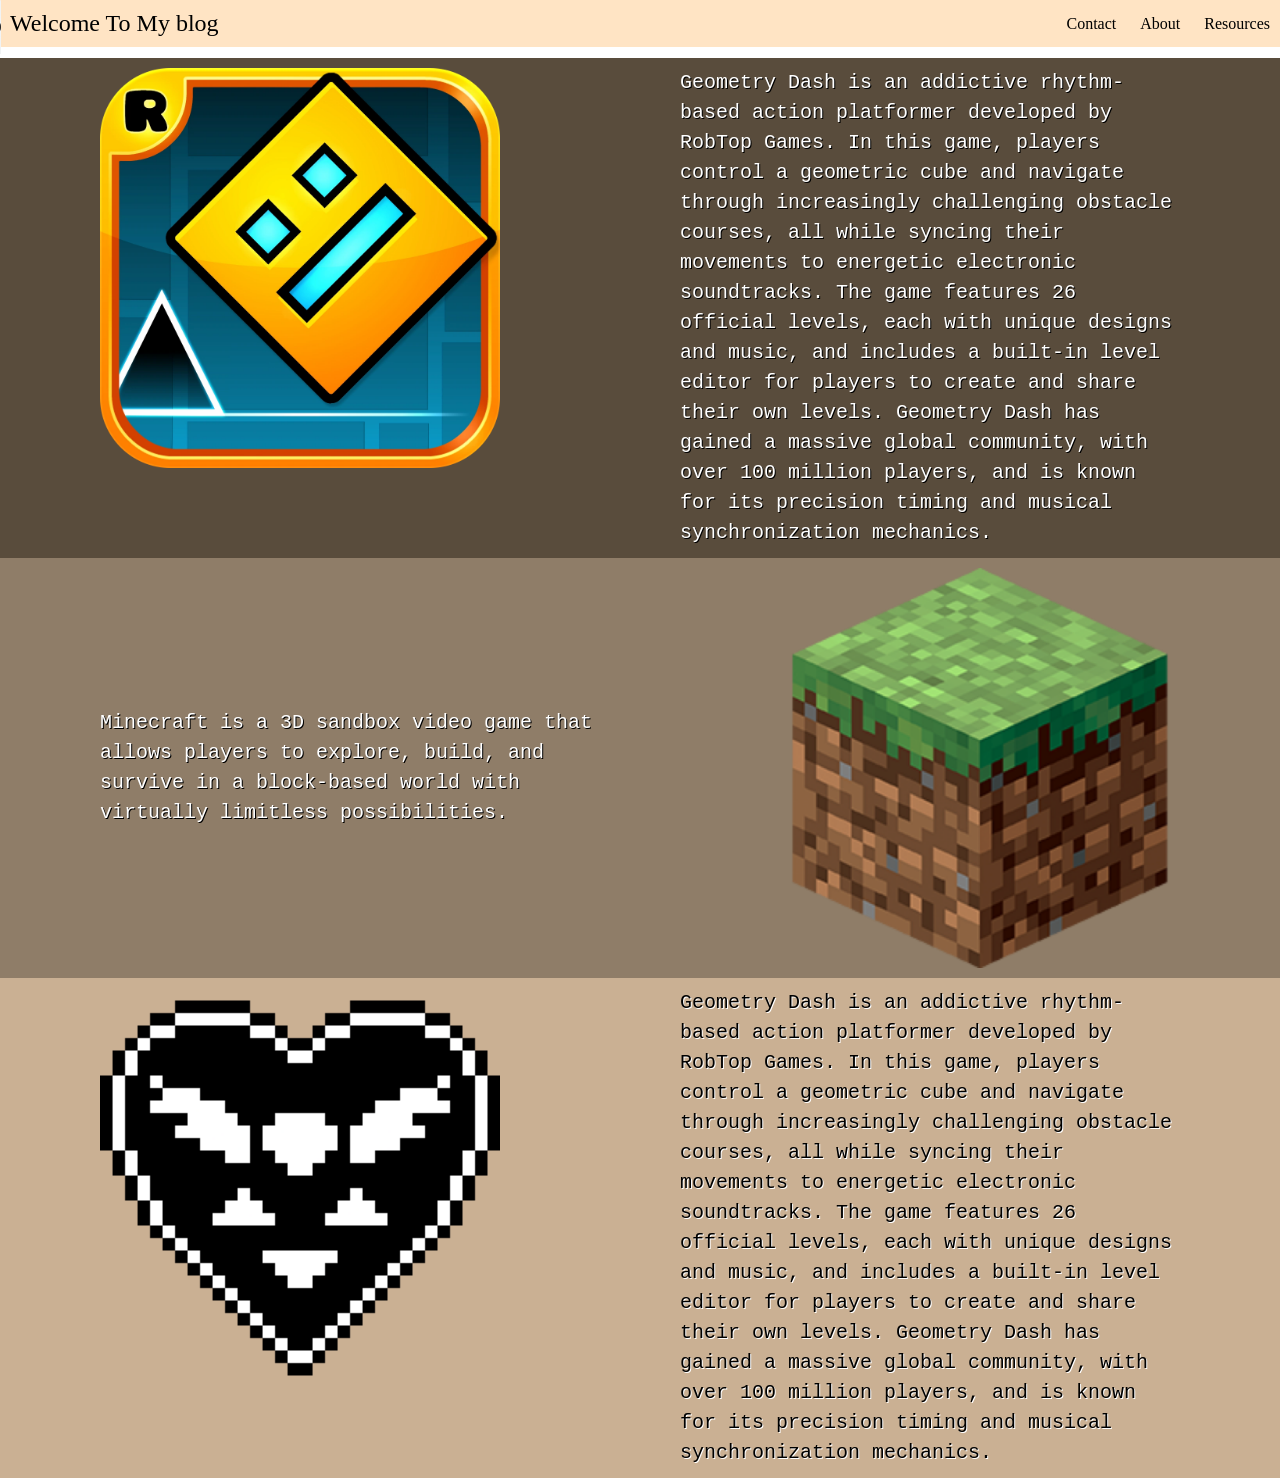
<file: index.html>
<!DOCTYPE html>
<html lang="en">
<head>
    <meta charset="UTF-8">
    <meta name="viewport" content="width=device-width, initial-scale=1.0">
    <title>Game Blog</title>
    <link rel="stylesheet" href="style.css"/>
</head>
<body>
    <header>
        <h2 class="top_heading">Welcome To My blog</h2>

        <ol>
            <li><a href="contact.html">Contact</a></li>
            <li><a href="about.html">About</a></li>
            <li><a href="resources.html">Resources</a></li>
        </ol>
    </header>
    <audio controls>
        <source src="background-music.mp3" type="audio/mp3">
    </audio>
    <main>
        <!-- first product section -->
         <div class="game_container">
            <img src="images/Geometry_Dash_Logo.webp"/>
            <div class="data">
            <p>Geometry Dash is an addictive rhythm-based action platformer developed by RobTop Games. In this game, players control a geometric cube and navigate through increasingly challenging obstacle courses, all while syncing their movements to energetic electronic soundtracks. The game features 26 official levels, each with unique designs and music, and includes a built-in level editor for players to create and share their own levels. Geometry Dash has gained a massive global community, with over 100 million players, and is known for its precision timing and musical synchronization mechanics.</p>
         </div>
         </div>
         <!--second sectrion-->
         <div class="section2">
            <div class="data2">
            <p>Minecraft is a 3D sandbox video game that allows players to explore, build, and survive in a block-based world with virtually limitless possibilities.</p>
            </div>
            <img src="images/minecraft-block.png">
        </div>
        <!--last section-->
        <div class="section3">
            <img src="images/deltarune-thumbnail.png"/>
            <div class="data3">
            <p>Geometry Dash is an addictive rhythm-based action platformer developed by RobTop Games. In this game, players control a geometric cube and navigate through increasingly challenging obstacle courses, all while syncing their movements to energetic electronic soundtracks. The game features 26 official levels, each with unique designs and music, and includes a built-in level editor for players to create and share their own levels. Geometry Dash has gained a massive global community, with over 100 million players, and is known for its precision timing and musical synchronization mechanics.</p>
         </div>
         </div>
    </main>
    
</body>
</html>
</file>
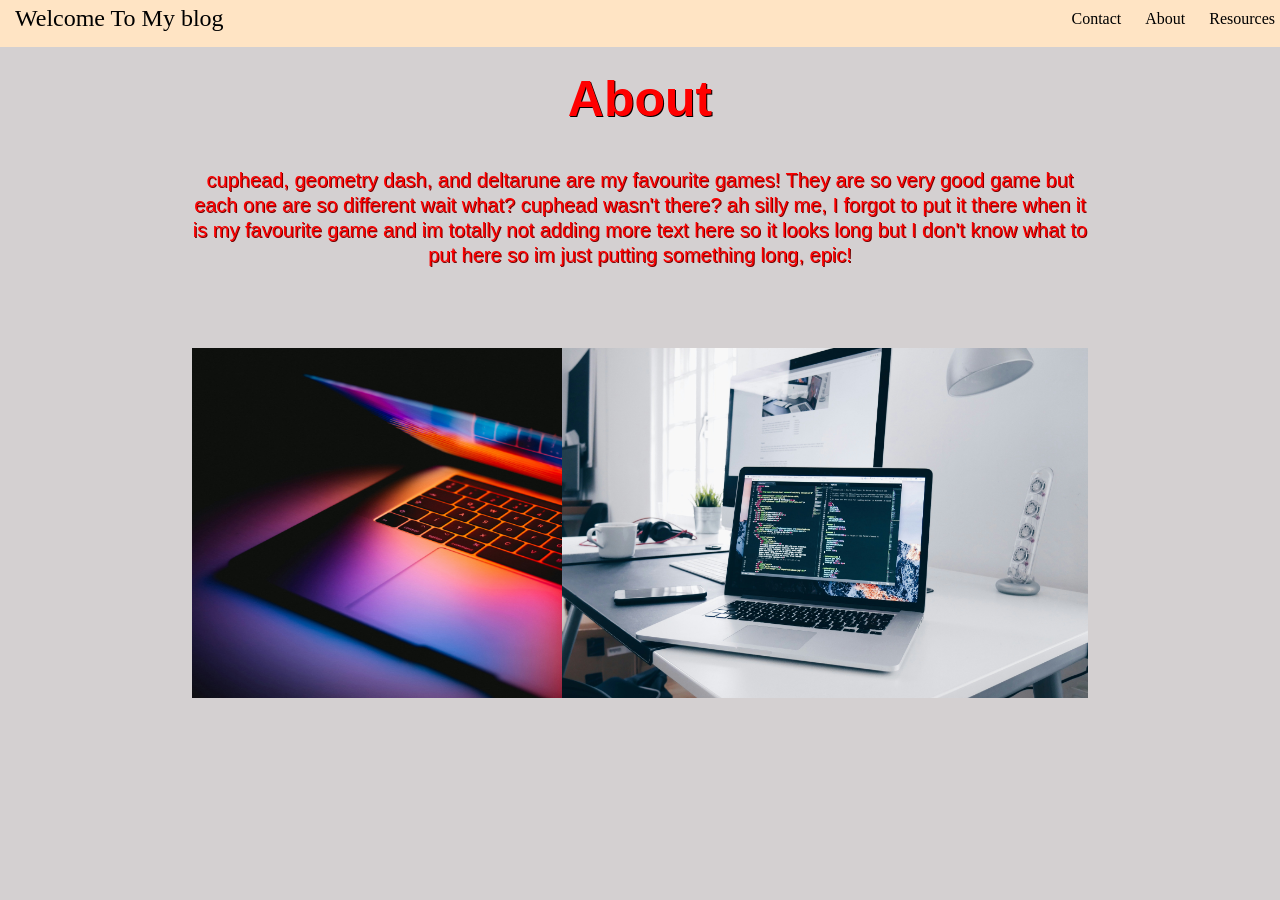
<file: about.html>
<!DOCTYPE html>
<html lang="en">
<head>
    <meta charset="UTF-8">
    <meta name="viewport" content="width=device-width, initial-scale=1.0">
    <title>About</title>
    <link rel="stylesheet" href="about.css" />
</head>
<body>
    <header>
      <h2 class="top_heading"><a href="index.html">Welcome To My blog</a></h2>
      <ol>
        <li><a href="contact.html">Contact</a></li>
        <li><a href="about.html">About</a></li>
        <li><a href="resources.html">Resources</a></li>
      </ol>
    </header>
    <main>
      <div class="about-section">
        <h1>About</h1>
        <p>
          cuphead, geometry dash, and deltarune are my favourite games! They are so very good game but each one are so different
          wait what? cuphead wasn't there? ah silly me, I forgot to put it there when it is my favourite game and im totally not adding more
          text here so it looks long but I don't know what to put here so im just putting something long, epic!
      </p>
      
      <div class="images">
        <img class="game-img" src="images/computer.jpg"/>
        <img class="game-img" src="images/computer2.jpg"/>
      </div>
      </div>
    </main>
</body>
</html>
</file>
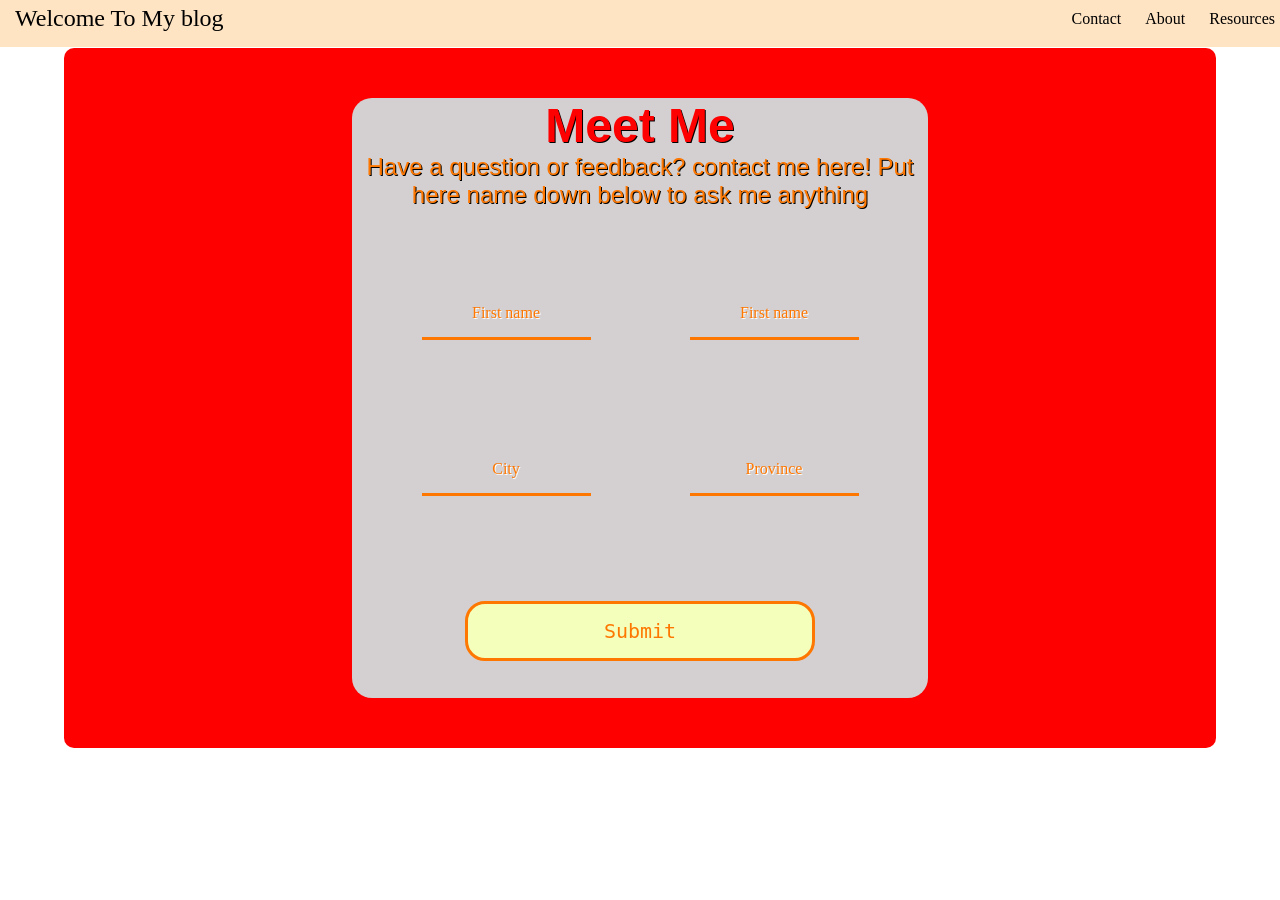
<file: contact.html>
<!doctype html>
<html lang="en">
  <head>
    <meta charset="UTF-8" />
    <meta name="viewport" content="width=device-width, initial-scale=1.0" />
    <title>Contact</title>
    <link rel="stylesheet" href="contant_style.css" />
  </head>
  <body>
    <header>
      <h2 class="top_heading"><a href="index.html">Welcome To My blog</a></h2>

      <ol>
        <li><a href="contact.html">Contact</a></li>
        <li><a href="about.html">About</a></li>
        <li><a href="resources.html">Resources</a></li>
      </ol>
    </header>
    <main class="contact_container">
      <div class="contact_form">
        <!--form description-->
        <div class="form_description">
          <h1>Meet Me</h1>
          <p class="red-colortext">
            Have a question or feedback? contact me here! Put here name down
            below to ask me anything
          </p>
        </div>
        <!--form data below-->
        <form class="user-form">
          <div class="namewrapper">
            <div class="firstname">
              <label for="name">First name</label>
              <input id="name" required type="text" placeholder=" " />
            </div>
            <div class="firstname">
              <label for="lastname">First name</label>
              <input id="lastname" required type="text" placeholder=" " />
            </div>
          </div>
          <div class="addresswrapper">
            <div class="firstname">
              <label for="city">City</label>
              <input id="city" required type="text" placeholder=" " />
            </div>
            <div class="firstname">
              <label for="Province">Province</label>
              <input id="Province" required type="text" placeholder=" " />
            </div>
          </div>
        </form>
        <button>Submit</button>
      </div>
    </main>
  </body>
</html>
</file>
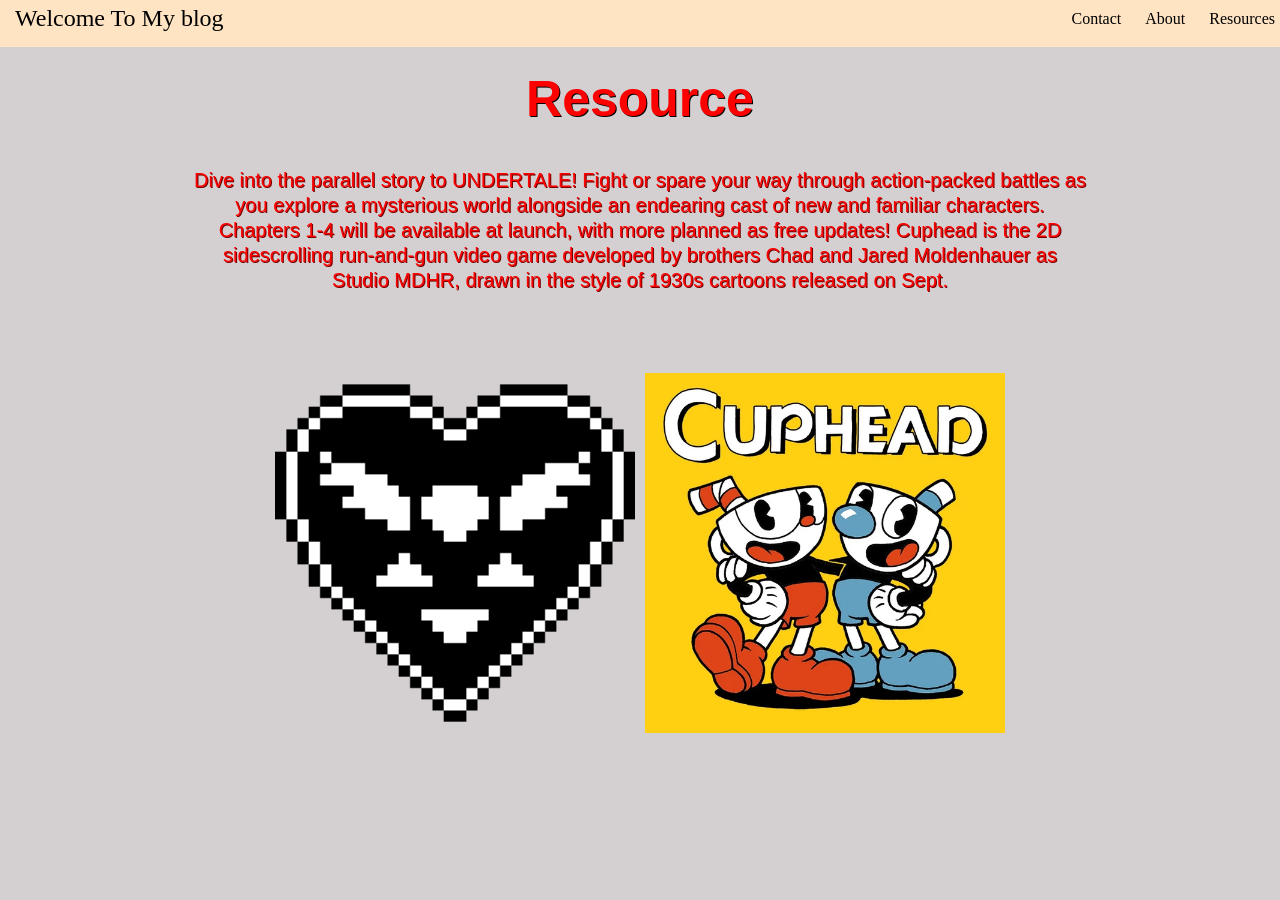
<file: resources.html>
<!DOCTYPE html>
<html lang="en">
<head>
    <meta charset="UTF-8">
    <meta name="viewport" content="width=device-width, initial-scale=1.0">
    <title>Resources</title>
    <link rel="stylesheet" href="resource.css" />
</head>
<body>
    <header>
      <h2 class="top_heading"><a href="index.html">Welcome To My blog</a></h2>
      <ol>
        <li><a href="contact.html">Contact</a></li>
        <li><a href="about.html">About</a></li>
        <li><a href="resources.html">Resources</a></li>
      </ol>
    </header>
    <main>
        <div class="about-section">
         <h1>Resource</h1>
         <p>
          Dive into the parallel story to UNDERTALE! Fight or spare your way through action-packed battles as you explore a mysterious world alongside an endearing cast of new and familiar characters. Chapters 1-4 will be available at launch, with more planned as free updates!
          Cuphead is the 2D sidescrolling run-and-gun video game developed by brothers Chad and Jared Moldenhauer as Studio MDHR, drawn in the style of 1930s cartoons released on Sept.
         </p>
      
          <div class="images">
           <img class="game-img" src="images/deltarune-thumbnail.png"/>
           <img class="game-img" src="images/cuphead-thumbnail.webp"/>
        </div>
      </div>
    </main>
</body>
</html>
</file>
<file: style.css>
* {
    margin: 0;
    padding: 0;
}

header {
    background-color: bisque;
    display: flex;
    justify-content: space-between;
    padding: 10px;
    align-items: center;
    position: fixed;
    width: 100%;
    top: 0;
}
.top_heading {
    font-weight: 100;
    cursor: pointer;
}

ol li {
    display: inline-block;
    margin-right: 20px;
    list-style: none;
}

ol li a {
    text-decoration: none;
    color: black;
}

ol li:hover {
    opacity: 40%;
}

.game_container {
    display: flex;
    padding: 10px;
    justify-content: space-around;
    background-color: rgb(89, 76, 60);
}

img {
    width: 400px;
    height: 400px;
}

p {
    font-size: 20px;
    line-height: 30px;
}

.data {
    width: 500px;
    color:white;
    font-family: monospace;
    text-shadow: 1px 1px black;
}

.section2 {
    display: flex;
    padding: 10px;
    justify-content: space-around;
    background-color: rgb(143, 125, 104);
}

.data2 {
    width: 500px;
    color:white;
    font-family: monospace;
    text-shadow: 1px 1px black;
    display: flex;
    align-items: center;
}

.data3 {
    width: 500px;
    color:rgb(0, 0, 0);
    font-family: monospace;
    text-shadow: 1px 1px rgb(255, 255, 255);
    display: flex;
    align-items: center;
}

.section3 {
    display: flex;
    padding: 10px;
    justify-content: space-around;
    background-color: rgb(202, 176, 147);
}
</file>
<file: about.css>
* {
    margin: 0;
    padding: 0;
}

header {
    background-color: bisque;
    display: flex;
    justify-content: space-between;
    padding: 15px;
    align-items: center;
    position: fixed;
    width: 100%;
    top: -10px;
}
.top_heading {
    font-weight: 100;
    cursor: pointer;
}

ol li {
    display: inline-block;
    margin-right: 20px;
    list-style: none;
}

a {
    text-decoration: none;
    color: black;
}

ol li:hover {
    opacity: 40%;
}

body {
    background-color: rgb(212, 208, 209);
}

main {
    display: flex;
    align-items: center;
    height: 100vh;
}

.about-section {
    margin: auto;
    text-align: center;
    color: rgb(255, 0, 0);
    font-family: Arial, Helvetica, sans-serif;
    font-size: 20px;
    width: 70%;
    display: flex;
    flex-direction: column;
    margin-top: 70px;
    gap: 40px;
    text-shadow: 1px 1px rgb(116, 0, 0);
}

h1 {
    font-size: 50px;
    text-shadow: 1px 1px rgb(0, 0, 0);
}

p {
    line-height: 25px;
}

.images {
    display: flex;
    width: 100%;

}

.game-img {
    height: 350px;
    flex: 1;
    margin-top: 40px;
}
</file>
<file: contant_style.css>
* {
    margin: 0;
    padding: 0;
}

header {
    background-color: bisque;
    display: flex;
    justify-content: space-between;
    padding: 15px;
    align-items: center;
    position: fixed;
    width: 100%;
    top: -10px;
}
.top_heading {
    font-weight: 100;
    cursor: pointer;
}

ol li {
    display: inline-block;
    margin-right: 20px;
    list-style: none;
}

a {
    text-decoration: none;
    color: black;
}

ol li:hover {
    opacity: 40%;
}

.contact_container {
    background-color: red;
    width: 90%;
    border-radius: 10px;
    height: 700px;
    margin: auto;
    margin-top: 48px;
    display: flex;
    align-items: center;
}

.contact_form {
    width: 50%;
    margin: auto;
    background-color: rgb(212, 208, 209);
    height: 600px;
    text-align: center;
    animation:slideIn 0.6s ease-out;
    border-radius: 20px;

}

@keyframes slideIn {
    from {
        transform: translateX(200%);
    }
    to {
        transform: translateX(0);
    }
}

.form_description {
    font-family:'Franklin Gothic Medium', 'Arial Narrow', Arial, sans-serif;
    color: rgb(255, 0, 0);
    font-size: x-large;
    text-shadow:  1px 1px rgb(0, 0, 0);
}

.red-colortext {
    color: rgb(254, 119, 0);
}

label {
    color: rgb(254, 119, 0);
    text-shadow:  1px 1px rgb(255, 255, 255);
}

input {
    background: none;
    border: none;
    border-bottom: solid rgb(254, 119, 0);
}

.user-form {
    margin-top: 45px;
    padding: 20px;
}

.firstname {
    display: flex;
    flex-direction: column;
}

.namewrapper {
    display: flex;
    justify-content: space-around;
    margin-top: 30px;
}

.addresswrapper {
    margin-top: 120px;
    display: flex;
    justify-content: space-around;
}

input:focus {
    outline: none;
}

button {
    width: 350px;
    height: 60px;
    border-radius:  20px;
    background-color: rgb(243, 255, 186);
    border: solid  rgb(254, 119, 0);
    color:  rgb(254, 119, 0);
    margin-top: 85px;
    font-family:monospace;
    font-size: 20px;
}

button:hover {
    background:  rgb(254, 119, 0);
    color: white;
}
</file>
<file: resource.css>
* {
    margin: 0;
    padding: 0;
}

header {
    background-color: bisque;
    display: flex;
    justify-content: space-between;
    padding: 15px;
    align-items: center;
    position: fixed;
    width: 100%;
    top: -10px;
}
.top_heading {
    font-weight: 100;
    cursor: pointer;
}

ol li {
    display: inline-block;
    margin-right: 20px;
    list-style: none;
}

a {
    text-decoration: none;
    color: black;
}

ol li:hover {
    opacity: 40%;
}

body {
    background-color: rgb(212, 208, 209);
}

main {
    display: flex;
    align-items: center;
    height: 100vh;
}

.about-section {
    margin: auto;
    text-align: center;
    color: rgb(255, 0, 0);
    font-family: Arial, Helvetica, sans-serif;
    font-size: 20px;
    width: 70%;
    display: flex;
    flex-direction: column;
    margin-top: 70px;
    gap: 40px;
    text-shadow: 1px 1px rgb(116, 0, 0);
}

h1 {
    font-size: 50px;
    text-shadow: 1px 1px rgb(0, 0, 0);
}

p {
    line-height: 25px;
}

.images {
    display: flex;
    width: 100%;
    align-items: center;
    justify-content: center;
    gap: 10px;

}

.game-img {
    height: 360px;
    width: 360px;
    margin-top: 40px;
}
</file>
